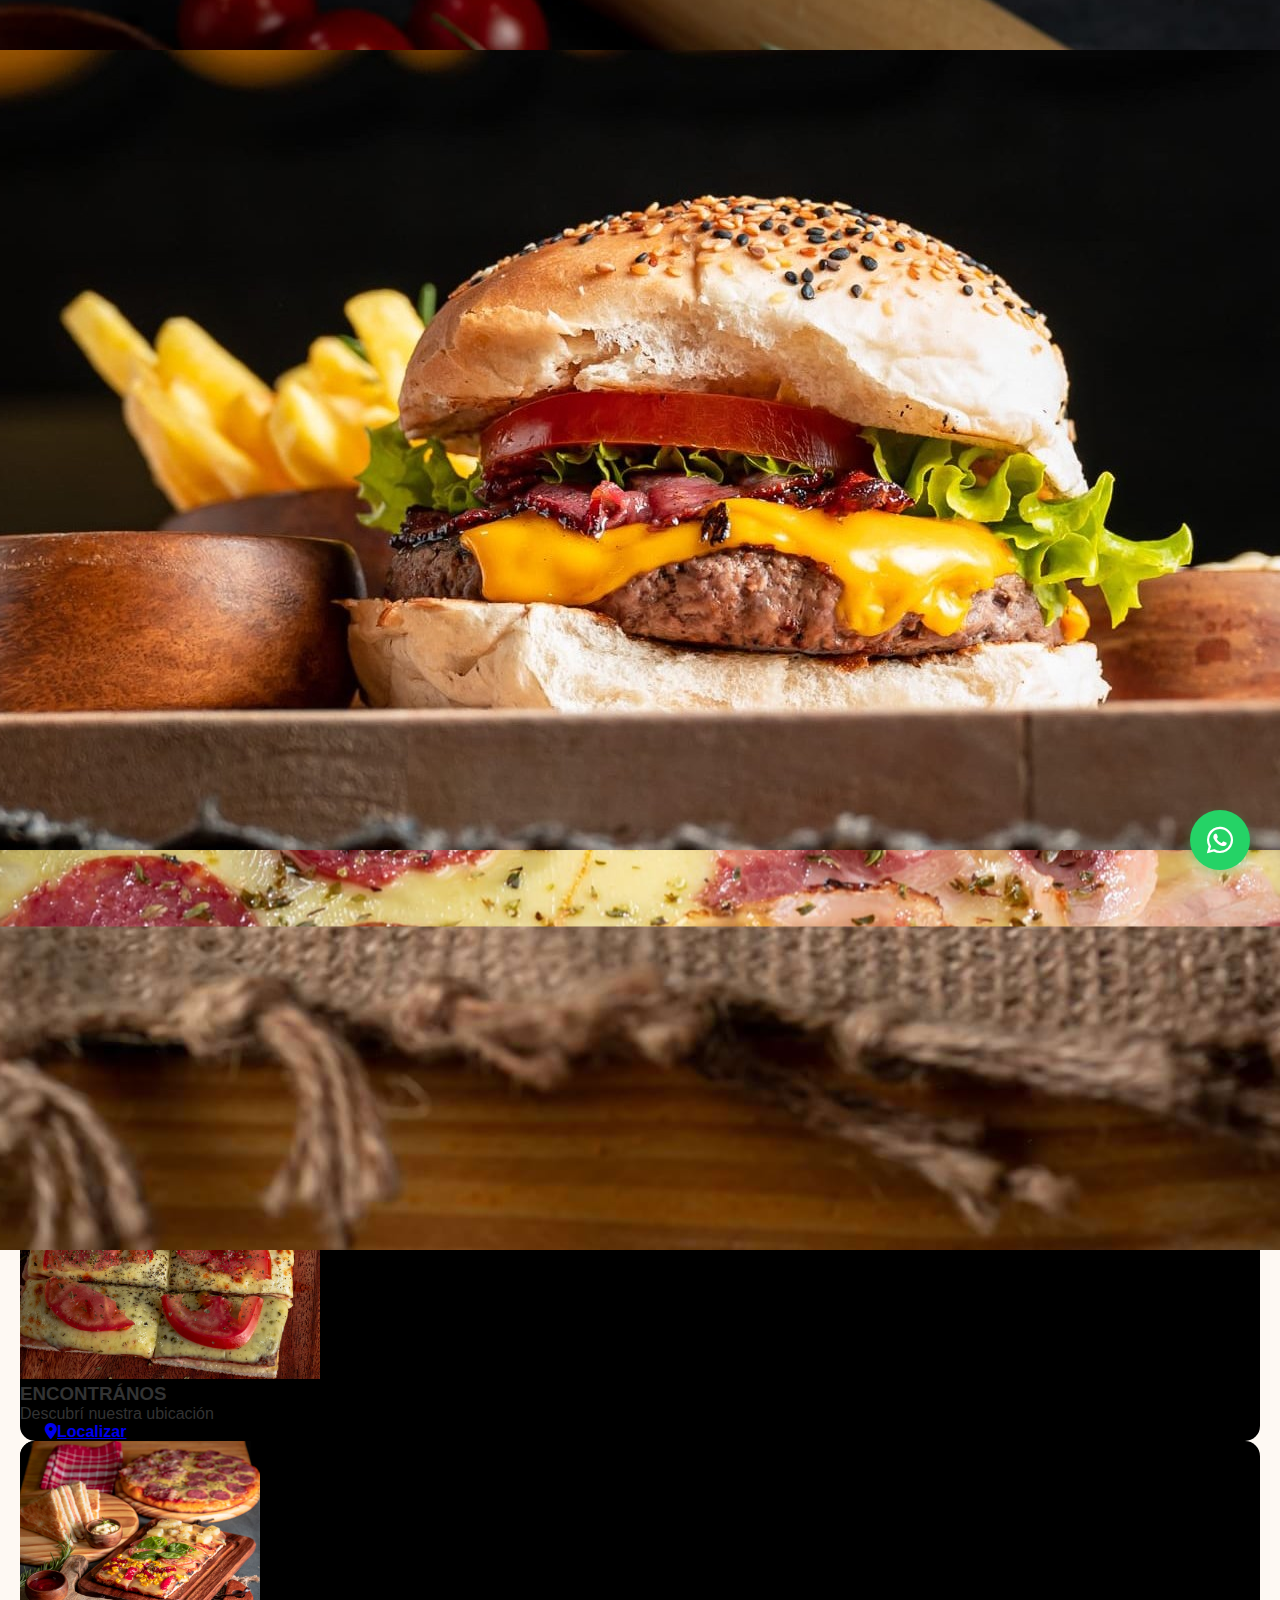
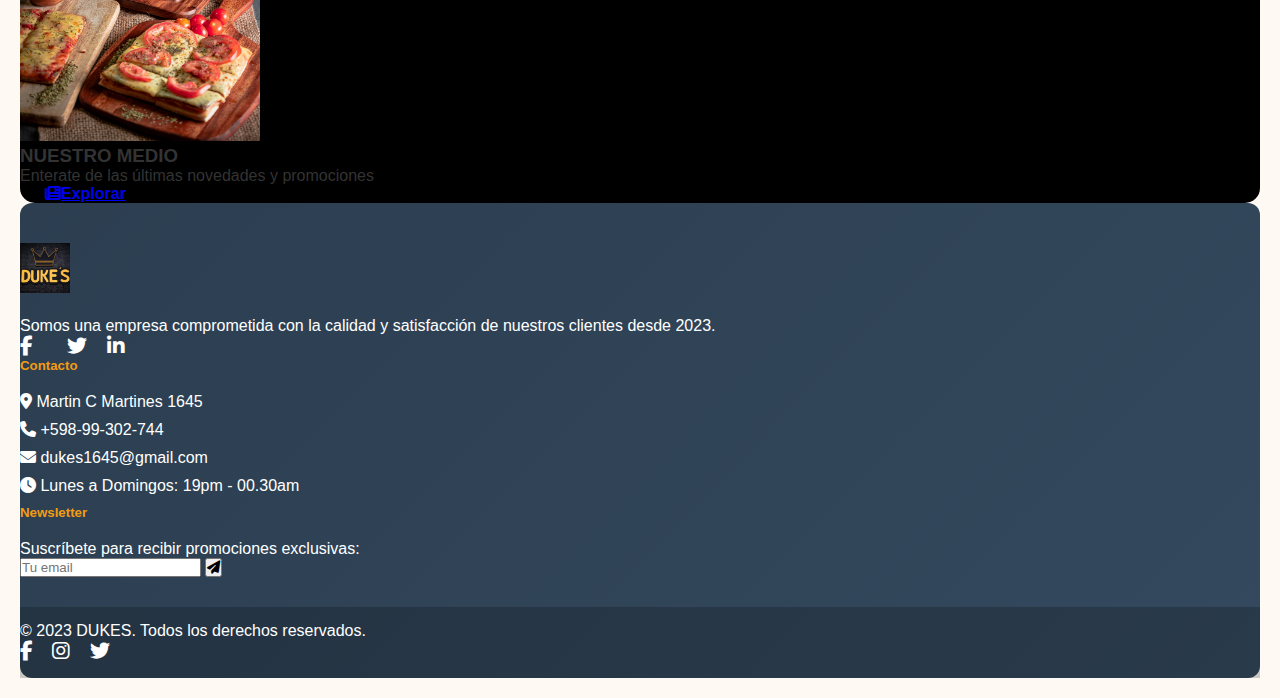
<file: index.html>
<!DOCTYPE html>
<html lang="en">
<head>
    <meta charset="UTF-8">
    <meta name="viewport" content="width=device-width, initial-scale=1.0">
    <title>Proyecto DW</title>
    <!-- cdn bootstrap -->
    <link href="https://cdn.jsdelivr.net/npm/bootstrap@5.3.5/dist/css/bootstrap.min.css" rel="stylesheet" integrity="sha384-SgOJa3DmI69IUzQ2PVdRZhwQ+dy64/BUtbMJw1MZ8t5HZApcHrRKUc4W0kG879m7" crossorigin="anonymous">
    <!-- css -->
    <link rel="stylesheet" href="css/main.css">
    <link rel="stylesheet" href="https://cdnjs.cloudflare.com/ajax/libs/font-awesome/6.4.0/css/all.min.css">

</head>
<body class="bg-dark">

<header>
<!-- barra de navegacion -->
 <nav class="navbar navbar-expand-lg navbar-dark sticky-top">
  <div class="container">
      <!-- Logo -->
      <a class="navbar-brand " href="index.html" >

          <img src="./img/logo1.jpg" alt="Dukes" class="rounded-circle">
      </a>
      
      <!-- Botón móvil -->
      <button class="navbar-toggler" type="button" data-bs-toggle="collapse" data-bs-target="#navbarNav">
          <span class="navbar-toggler-icon"></span>
      </button>
      
      <!-- Elementos del menú -->
      <div class="collapse navbar-collapse" id="navbarNav">
          <ul class="navbar-nav me-auto">
              <li class="nav-item">
                  <a class="nav-link" href="./pag/menu.html"><i class="fas fa-utensils me-1"></i> Menú</a>
              </li>
              <li class="nav-item">
                  <a class="nav-link" href="./pag/promociones.html"><i class="fas fa-percent me-1"></i> Promociones</a>
              </li>
              <li class="nav-item dropdown">
                  <a class="nav-link dropdown-toggle" href="#" id="navbarDropdown" role="button" data-bs-toggle="dropdown">
                      <i class="fas fa-info-circle me-1"></i> Sobre Nosotros
                  </a>
                  <ul class="dropdown-menu">
                      <li><a class="dropdown-item" href="./pag/nosotros.html">Nuestra Historia</a></li>
                      <li><a class="dropdown-item" href="./pag/encuentranos.html">Locales</a></li>
                  </ul>
              </li>
              <li class="nav-item">
                  <a class="nav-link" href="./pag/encuentranos.html"><i class="fas fa-location-dot me-1"></i>Encuentranos</a>
              </li>
          </ul>
          
          <!-- Botón de acción -->
          <div class="d-flex">
              <button class="btn btn-pedir text-white">
                  <a class="btn btn-pedir text-white" href="./pag/pedir.html"><i class="fas me-2"></i>Pedir Ahora</a>
              </button>
          </div>
      </div>
  </div>
</nav>

<div id="carouselExampleIndicators" class="carousel slide" data-bs-ride="carousel" data-bs-interval="2000">
  <div class="carousel-indicators">
    <button type="button" data-bs-target="#carouselExampleIndicators" data-bs-slide-to="0" class="active" aria-current="true" aria-label="Slide 1"></button>
    <button type="button" data-bs-target="#carouselExampleIndicators" data-bs-slide-to="1" aria-label="Slide 2"></button>
    <button type="button" data-bs-target="#carouselExampleIndicators" data-bs-slide-to="2" aria-label="Slide 3"></button>
  </div>
  <!-- diapositiva1 -->
  <div class="carousel-inner item">
    <div class="carousel-item active">
      <img src="./img/banner2.jpg" class="d-block w-100 img-fluid" alt="banner carrusel">
    </div>
    <!-- diapositiva 2 -->
    <div class="carousel-item">
      <img src="./img/imgpizza.jpg" class="d-block w-100 img-fluid" alt="banner2 carrusel">
    </div>
     <!-- diapositiva 3 -->
    <div class="carousel-item">
      <img src="./img/imgburguer.jpg" class="d-block w-100 img-fluid" alt="banner3 carrusel">
    </div>
  </div>
  <button class="carousel-control-prev" type="button" data-bs-target="#carouselExampleIndicators" data-bs-slide="prev">
    <span class="carousel-control-prev-icon" aria-hidden="true"></span>
    <span class="visually-hidden">Previous</span>
  </button>
  <button class="carousel-control-next" type="button" data-bs-target="#carouselExampleIndicators" data-bs-slide="next">
    <span class="carousel-control-next-icon" aria-hidden="true"></span>
    <span class="visually-hidden">Next</span>
  </button>
</div>
</header>

<main></main>
<section class="py-5">
  <div class="container">
      <div class="row g-4">
          <!-- HACÉ TU PEDIDO -->
          <div class="col-md-4">
              <div class="action-card shadow ">
                  <img src="./img/banner2.jpg" 
                       class="card-img-top" 
                       alt="Pedido de comida" 
                       loading="lazy">
                  <div class="card-body text-center py-4 text-white">
                      <h3 class="h4 mb-3">HACÉ TU PEDIDO</h3>
                      <p class="mb-4">Pedí online tus comidas favoritas con envío a domicilio</p>
                      <a href="./pag/pedir.html" class="btn btn-warning btn-action">
                          <i class="fas fa-shopping-bag me-2"></i>Ordenar
                      </a>
                  </div>
              </div>
          </div>

          <!-- ENCONTRÁNOS-->
          <div class="col-md-4">
              <div class="action-card shadow">
                  <img src="./img/banner3.jpg" 
                       class="card-img-top" 
                       alt="Club deportivo" 
                       loading="lazy">
                  <div class="card-body text-center py-4 text-white">
                      <h3 class="h4 mb-3">ENCONTRÁNOS</h3>
                      <p class="mb-4">Descubrí nuestra ubicación</p>
                      <a href="../pag/encuentranos.html" class="btn btn-warning btn-action">
                          <i class="fas fa-map-marker-alt me-2"></i>Localizar
                      </a>
                  </div>
              </div>
          </div>

          <!-- NUESTRO MEDIO -->
          <div class="col-md-4">
              <div class="action-card shadow">
                  <img src="./img/carru1.jpg" 
                       class="card-img-top" 
                       alt="Medios de comunicación" 
                       loading="lazy">
                  <div class="card-body text-center py-4 text-white">
                      <h3 class="h4 mb-3">NUESTRO MEDIO</h3>
                      <p class="mb-4">Enterate de las últimas novedades y promociones</p>
                      <a href="https://wa.me/59899302744?text=Hola,%20me%20interesa%20más%20información" class="btn btn-warning btn-action">
                          <i class="fas fa-newspaper me-2"></i>Explorar
                      </a>
                  </div>
              </div>
          </div>
      </div>
  </div>
</section>
<!-- BOTON WHATSAPP -->
    <a href="https://wa.me/59899302744?text=Hola,%20me%20interesa%20más%20información" 
    class="whatsapp-btn" 
    target="_blank"
    aria-label="Contactar por WhatsApp">
    <i class="fab fa-whatsapp"></i>
    </a>
</main>

<!-- footer parte superior -->
<footer class="mt-5">
    <div class="container">
        <div class="row">
        <!-- Logo y descripción -->
            <div class="col-lg-4 col-md-6 mb-4">
                <div class="footer-logo ">
                    <img src="./img/logo1.jpg" alt="Logo dukes" class="rounded-circle" >
                </div>
                <p>Somos una empresa comprometida con la calidad y satisfacción de nuestros clientes desde 2023.</p>
                <div class="social-icons mt-3">
                    <a href="https://www.facebook.com/profile.php?id=61555258666854&rdid=vgNnrSs9ct17Vj7b&share_url=https%3A%2F%2Fwww.facebook.com%2Fshare%2F1L7TQNirTR%2F#"><i class="fab fa-facebook-f"></i></a>
                    <a href="#"><i class="https://www.instagram.com/dukes_1645/"></i></a>
                    <a href="#"><i class="fab fa-twitter"></i></a>
                    <a href="#"><i class="fab fa-linkedin-in"></i></a>
                </div>
            </div>
    
        <!-- Contacto -->
            <div class="col-lg-3 col-md-6 mb-4">
                <div class="footer-links">
                    <h5>Contacto</h5>
                    <ul>
                        <li><i class="fas fa-map-marker-alt me-2"></i> Martin C Martines 1645 </li>
                        <li><i class="fas fa-phone me-2"></i> +598-99-302-744</li>
                        <li><i class="fas fa-envelope me-2"></i> dukes1645@gmail.com</li>
                        <li><i class="fas fa-clock me-2"></i> Lunes a Domingos: 19pm - 00.30am</li>
                    </ul>
                </div>
            </div>
    
        <!-- Newsletter -->
            <div class="col-lg-3 col-md-6 mb-4">
                <div class="footer-links">
                    <h5>Newsletter</h5>
                    <p>Suscríbete para recibir promociones exclusivas:</p>
                    <form class="mt-3">
                        <div class="input-group mb-3">
                            <input type="email" class="form-control" placeholder="Tu email" required>
                            <button class="btn btn-warning" type="submit">
                                <i class="fas fa-paper-plane"></i>
                            </button>
                        </div>
                    </form>
                </div>
            </div>
        </div>
    </div>
    <!-- Footer inferior -->
    <div class="footer-bottom">
        <div class="container">
            <div class="row">
                <div class="col-md-6 text-center text-md-start">
                    <p class="mb-0">&copy; 2023 DUKES. Todos los derechos reservados.</p>
                    <div class="social-icons mt-3">
                         <a href="https://www.facebook.com/profile.php?id=61555258666854&rdid=vgNnrSs9ct17Vj7b&share_url=https%3A%2F%2Fwww.facebook.com%2Fshare%2F1L7TQNirTR%2F#"><i class="fab fa-facebook-f"></i></a>
                        <a href="https://www.instagram.com/dukes_1645/"><i class="fab fa-instagram"></i></a>
                        <a href="#"><i class="fab fa-twitter"></i></a>
                    </div>
                </div>
                </div>
            </div>
        </div>
    </div>
 </footer>


    <script src="https://cdn.jsdelivr.net/npm/bootstrap@5.3.5/dist/js/bootstrap.bundle.min.js" integrity="sha384-k6d4wzSIapyDyv1kpU366/PK5hCdSbCRGRCMv+eplOQJWyd1fbcAu9OCUj5zNLiq" crossorigin="anonymous"></script>
</body>
</html>
</file>
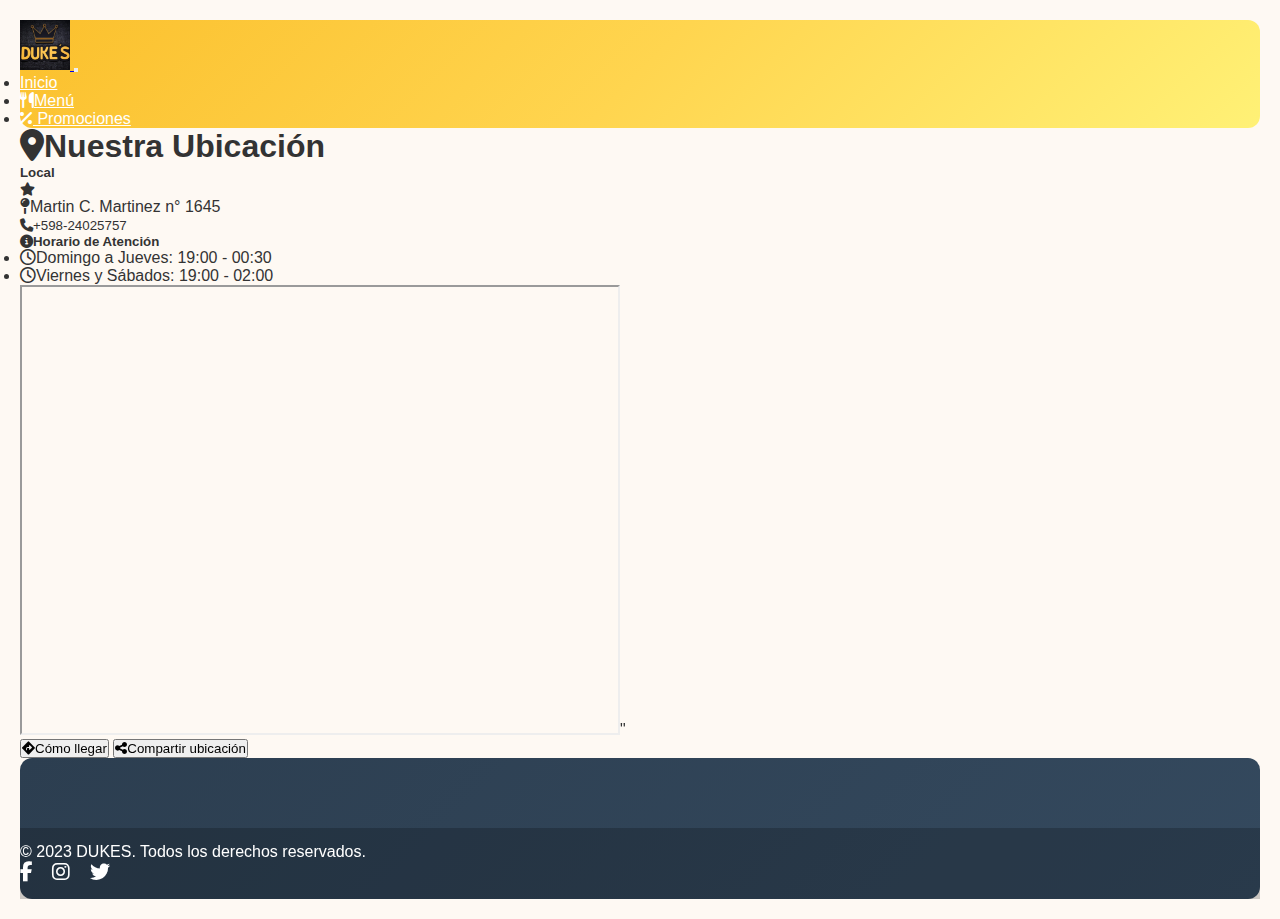
<file: pag/encuentranos.html>
<!DOCTYPE html>
<html lang="en">
<head>
    <meta charset="UTF-8">
    <meta name="viewport" content="width=device-width, initial-scale=1.0">
    <title>Encuentranos</title>
     <!-- cdn bootstrap -->
     <link href="https://cdn.jsdelivr.net/npm/bootstrap@5.3.5/dist/css/bootstrap.min.css" rel="stylesheet" integrity="sha384-SgOJa3DmI69IUzQ2PVdRZhwQ+dy64/BUtbMJw1MZ8t5HZApcHrRKUc4W0kG879m7" crossorigin="anonymous">
     <!-- css -->
     <link rel="stylesheet" href="../css/main.css">
     <link rel="stylesheet" href="https://cdnjs.cloudflare.com/ajax/libs/font-awesome/6.4.0/css/all.min.css">
</head>


<body class="bg-dark">
    <header>
 <!-- Navbar -->
 <nav class="navbar navbar-expand-lg navbar-dark sticky-top">
    <div class="container">
        <!-- Logo -->
        <a class="navbar-brand" href="../index.html">
            <img src="../img/logo1.jpg" alt="Dukes" class="rounded-circle">
        </a>
        
        <!-- Botón móvil -->
        <button class="navbar-toggler" type="button" data-bs-toggle="collapse" data-bs-target="#navbarNav">
            <span class="navbar-toggler-icon"></span>
        </button>
        
        <!-- Elementos del menú -->
        <div class="collapse navbar-collapse" id="navbarNav">
            <ul class="navbar-nav me-auto">
                <li class="nav-item">
                    <a class="nav-link" href="../index.html"><i></i>Inicio</a>
                </li>
                <li class="nav-item">
                    <a class="nav-link" href="./menu.html"><i class="fas fa-utensils me-1"></i>Menú</a>
                </li>
                <li class="nav-item">
                    <a class="nav-link" href="./promociones.html"><i class="fas fa-percent me-1"></i> Promociones</a>
                </li>
            </ul>
    </header>

    <main>
        <div class="container py-5">
        <h1 class="text-center mb-5"><i class="fas fa-map-marker-alt me-2"></i>Nuestra Ubicación</h1>
        
        <div class="row">
            <!-- Menú de ubicaciones -->
            <div class="col-lg-4 mb-4 mb-lg-0">
                <div class="list-group">
                    <div class="list-group-item location-card active-location" data-location="central">
                        <div class="d-flex w-100 justify-content-between">
                            <h5 class="mb-1">Local</h5>
                            <small><i class="fas fa-star text-warning"></i></small>
                        </div>
                        <p class="mb-1"><i class="fas fa-map-pin me-2"></i>Martin C. Martinez n° 1645</p>
                        <small><i class="fas fa-phone me-2"></i>+598-24025757</small>
                    </div>
                    
                    <div class="list-group-item location-card" data-location="norte">
                        <h5 class="mb-1"></h5>
                        <p class="mb-1"><i class=""></i></p>
                        <small><i class=""></i></small>
                    </div>
                    
                    <div class="list-group-item location-card" data-location="sur">
                        <h5 class="mb-1"></h5>
                        <p class="mb-1"><i class=""></i></p>
                        <small><i class=""></i></small>
                    </div>
                </div>
                
                <div class="mt-4 p-3 bg-light rounded">
                    <h5><i class="fas fa-info-circle me-2"></i>Horario de Atención</h5>
                    <ul class="list-unstyled">
                        <li><i class="far fa-clock me-2"></i>Domingo a Jueves: 19:00 - 00:30</li>
                        <li><i class="far fa-clock me-2"></i>Viernes y Sábados: 19:00 - 02:00</li>
                    </ul>
                </div>
            </div>
            
            <!-- Mapa -->
            <div class="col-lg-6 mb-4">
                <div class="map-container ratio ratio-16x9">
                    <!-- Mapa de Google Maps) -->
                    <iframe class="map" src="https://www.google.com/maps/embed?pb=!1m18!1m12!1m3!1d3272.2888539034197!2d-56.17423552444481!3d-34.899199972849736!2m3!1f0!2f0!3f0!3m2!1i1024!2i768!4f13.1!3m3!1m2!1s0x959f81560d0277df%3A0x1d3dc4a36a51da82!2sDuke&#39;s%20Pizzas%20and%20Burgers!5e0!3m2!1ses-419!2suy!4v1747401363565!5m2!1ses-419!2suy" width="600" height="450" allowfullscreen="" loading="lazy" referrerpolicy="no-referrer-when-downgrade">       
                    </iframe>"             
                </div>
                
                <div class="mt-3">
                    <button class="btn btn-outline-warning hover-bg-warning "><i class="fas fa-directions me-2"></i>Cómo llegar</button>
                    <button class="btn btn-outline-warning  hover-bg-warning "><i class="fas fa-share-alt me-2"></i>Compartir ubicación</button>
                </div>
            </div>
        </div>
    </div>

    </main>


            <footer>
                <div class="footer-bottom">
                    <div class="container">
                        <div class="row">
                            <div class="col-md-6 text-center text-md-start">
                                <p class="mb-0">&copy; 2023 DUKES. Todos los derechos reservados.</p>
                                <div class="social-icons mt-3">
                                    <a href="https://www.facebook.com/profile.php?id=61555258666854&rdid=vgNnrSs9ct17Vj7b&share_url=https%3A%2F%2Fwww.facebook.com%2Fshare%2F1L7TQNirTR%2F#"><i class="fab fa-facebook-f"></i></a>
                                    <a href="https://www.instagram.com/dukes_1645/"><i class="fab fa-instagram"></i></a>
                                    <a href="#"><i class="fab fa-twitter"></i></a>
                                </div>
                            </div>
                            </div>
                        </div>
                    </div>
                </div>
            </footer>
    <script src="https://cdn.jsdelivr.net/npm/bootstrap@5.3.5/dist/js/bootstrap.bundle.min.js" integrity="sha384-k6d4wzSIapyDyv1kpU366/PK5hCdSbCRGRCMv+eplOQJWyd1fbcAu9OCUj5zNLiq" crossorigin="anonymous"></script>
    </body>
    </html>
</file>
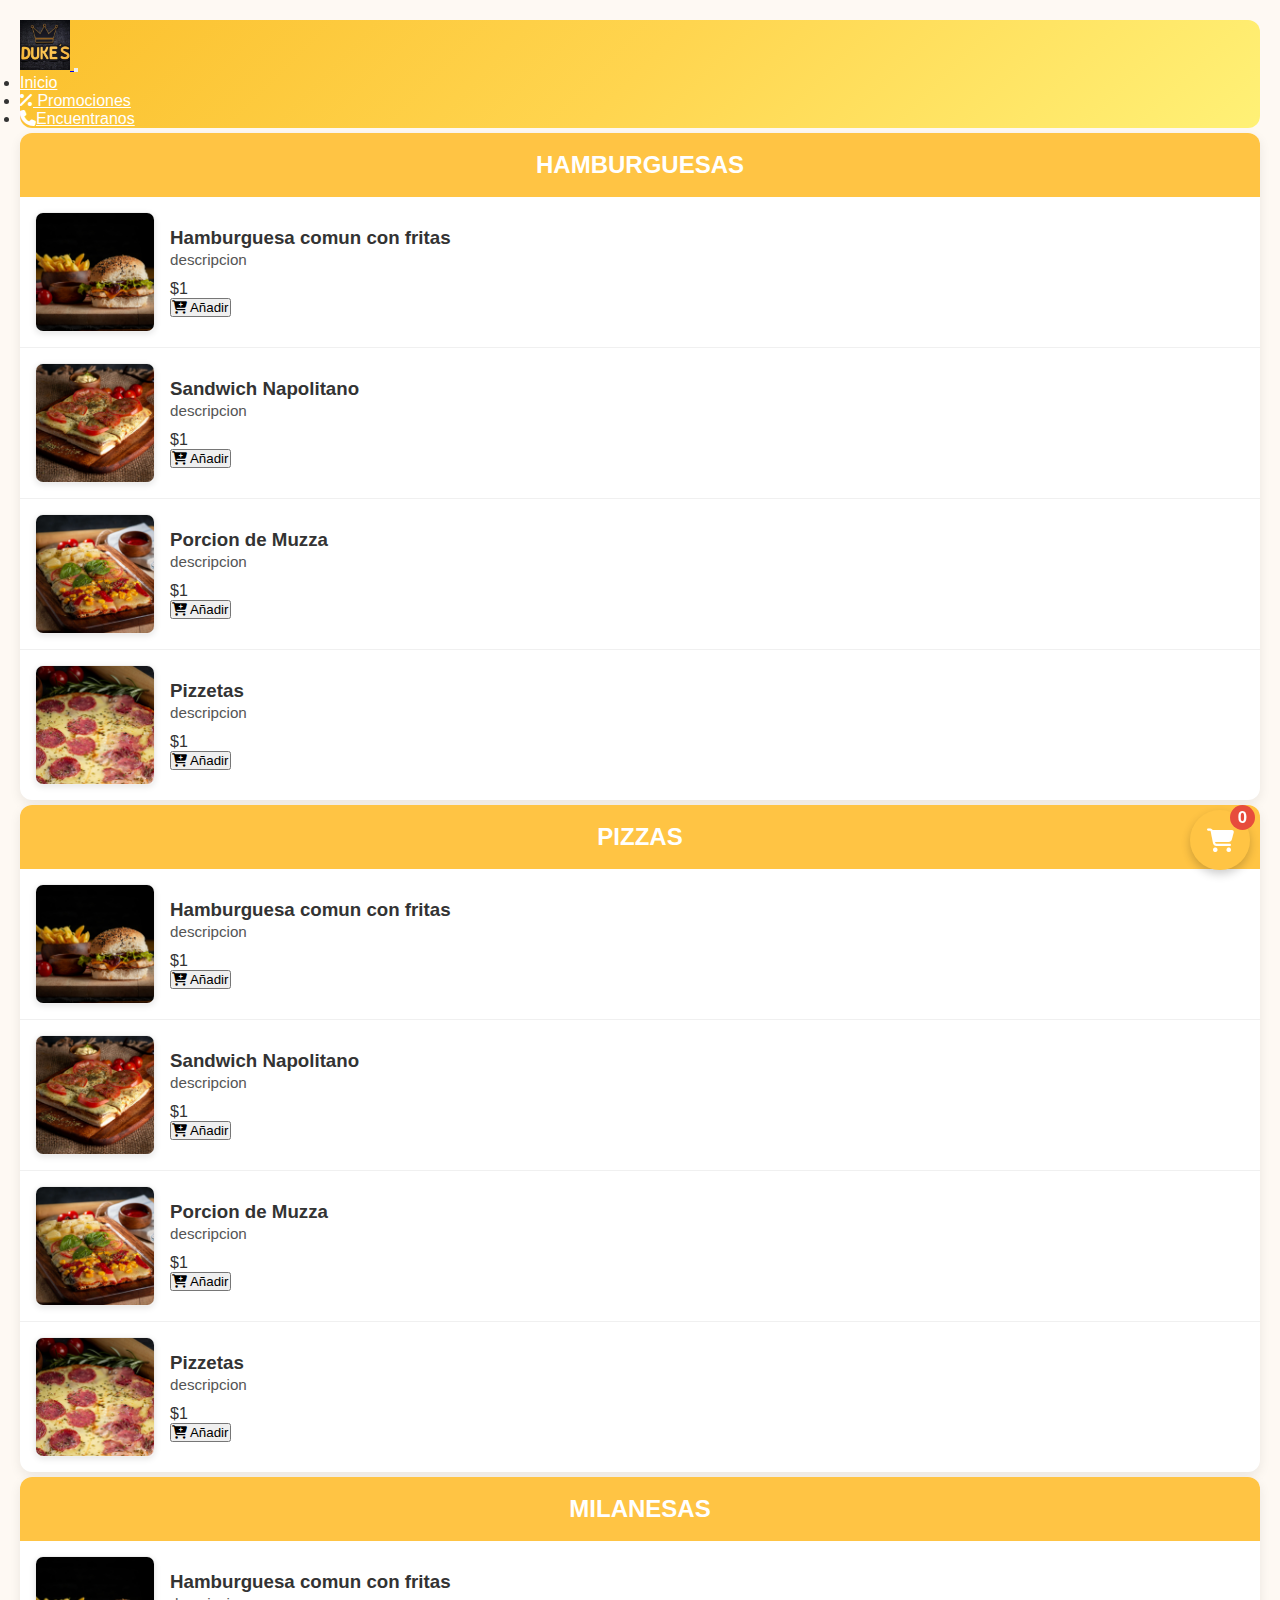
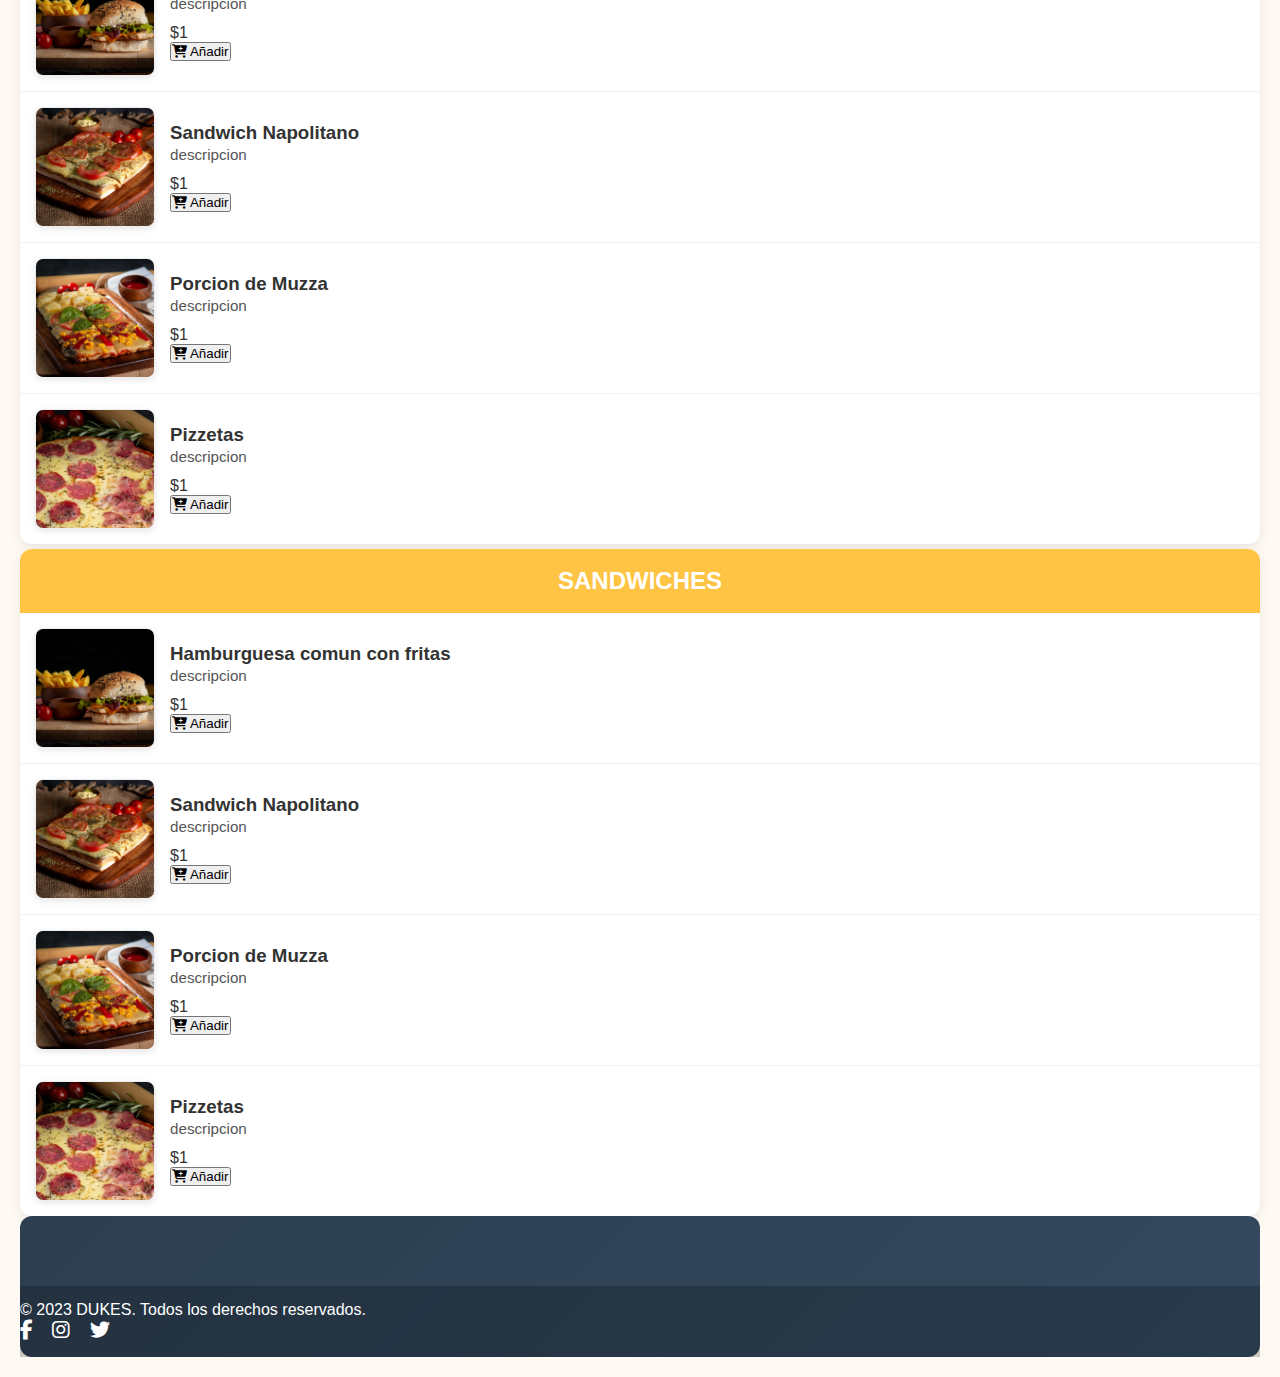
<file: pag/menu.html>
<!DOCTYPE html>
<html lang="en">
<head>
    <meta charset="UTF-8">
    <meta name="viewport" content="width=device-width, initial-scale=1.0">
    <title>Dukes Menu</title>
    <!-- cdn bootstrap -->
    <link href="https://cdn.jsdelivr.net/npm/bootstrap@5.3.5/dist/css/bootstrap.min.css" rel="stylesheet" integrity="sha384-SgOJa3DmI69IUzQ2PVdRZhwQ+dy64/BUtbMJw1MZ8t5HZApcHrRKUc4W0kG879m7" crossorigin="anonymous">
    <!-- css -->
    <link rel="stylesheet" href="../css/main.css">
    <link rel="stylesheet" href="https://cdnjs.cloudflare.com/ajax/libs/font-awesome/6.4.0/css/all.min.css">
        
</head>
    <body class="bg-dark">

<header>
 <!-- Navbar -->
 <nav class="navbar navbar-expand-lg navbar-dark sticky-top">
    <div class="container">
        <!-- Logo -->
        <a class="navbar-brand" href="../index.html">
            <img src="../img/logo1.jpg" alt="Dukes" class="rounded-circle">
        </a>
        
        <!-- Botón móvil -->
        <button class="navbar-toggler" type="button" data-bs-toggle="collapse" data-bs-target="#navbarNav">
            <span class="navbar-toggler-icon"></span>
        </button>
        
        <!-- Elementos del menú -->
        <div class="collapse navbar-collapse" id="navbarNav">
            <ul class="navbar-nav me-auto">
                <li class="nav-item">
                    <a class="nav-link" href="../index.html"><i></i>Inicio</a>
                </li>
                <li class="nav-item">
                    <a class="nav-link" href="../pag/promociones.html"><i class="fas fa-percent me-1"></i> Promociones</a>
                </li>
                <li class="nav-item">
                    <a class="nav-link" href="../pag/encuentranos.html"><i class="fas fa-phone me-1"></i>Encuentranos</a>
                </li>
            </ul>
            
</header>
<main>
        <div class="menu-container">
            <div class="menu-header">
                <h2>HAMBURGUESAS</h2>
            </div>
            <div class="menu-item">
                <img src="../img/imgham.jpg" 
                     alt="Milanesa con cheddar" class="menu-item-img">
                <div class="menu-item-content">
                    <h3>Hamburguesa comun con fritas</h3>
                    <p>descripcion</p>
                    <div class="price-container">
                        <span class="price">$1</span>
                    </div>
                    <div class="promo-footer">
                    <button class="add-to-cart">
                        <i class="fas fa-cart-plus"></i> Añadir
                    </button>
                    </div>
                </div>
            </div>
            
            <div class="divider"></div>
            
            <div class="menu-item">
                <img src="../img/imgsan-napo.jpg" 
                     alt="Milanesa napolitana" class="menu-item-img">
                <div class="menu-item-content">
                    <h3>Sandwich Napolitano</h3>
                    <p>descripcion</p>
                    <div class="price-container">
                        <span class="price">$1</span>
                    </div>
                    <div class="promo-footer">
                    <button class="add-to-cart">
                        <i class="fas fa-cart-plus"></i> Añadir
                    </button>
                    </div>
                </div>
            </div>
            
            <div class="divider"></div>
            
            <div class="menu-item">
                <img src="../img/imgmuzza-gusto.jpg" 
                     alt="Milanesa a caballo" class="menu-item-img">
                <div class="menu-item-content">
                    <h3>Porcion de Muzza</h3>
                    <p>descripcion</p>
                    <div class="price-container">
                        <span class="price">$1</span>
                    </div>
                    <div class="promo-footer">
                    <button class="add-to-cart">
                        <i class="fas fa-cart-plus"></i> Añadir
                    </button>
                    </div>
                </div>
            </div>
            
            <div class="divider"></div>
            
            <div class="menu-item">
                <img src="../img/imgpizza.jpg" 
                     alt="Milanesa del club" class="menu-item-img">
                <div class="menu-item-content">
                    <h3>Pizzetas</h3>
                    <p>descripcion</p>
                    <div class="price-container">
                        <span class="price">$1</span>
                    </div>
                    <div class="promo-footer">
                    <button class="add-to-cart">
                        <i class="fas fa-cart-plus"></i> Añadir
                    </button>
                    </div>
                </div>
            </div>
        </div>
        <div class="menu-container">
            <div class="menu-header">
                <h2>PIZZAS</h2>
            </div>
            <div class="menu-item">
                <img src="../img/imgham.jpg" 
                     alt="Milanesa con cheddar" class="menu-item-img">
                <div class="menu-item-content">
                    <h3>Hamburguesa comun con fritas</h3>
                    <p>descripcion</p>
                    <div class="price-container">
                        <span class="price">$1</span>
                    </div>
                    <div class="promo-footer">
                    <button class="add-to-cart">
                        <i class="fas fa-cart-plus"></i> Añadir
                    </button>
                    </div>
                </div>
            </div>
            
            <div class="divider"></div>
            
            <div class="menu-item">
                <img src="../img/imgsan-napo.jpg" 
                     alt="Milanesa napolitana" class="menu-item-img">
                <div class="menu-item-content">
                    <h3>Sandwich Napolitano</h3>
                    <p>descripcion</p>
                    <div class="price-container">
                        <span class="price">$1</span>
                    </div>
                    <div class="promo-footer">
                    <button class="add-to-cart">
                        <i class="fas fa-cart-plus"></i> Añadir
                    </button>
                    </div>
                </div>
            </div>
            
            <div class="divider"></div>
            
            <div class="menu-item">
                <img src="../img/imgmuzza-gusto.jpg" 
                     alt="Milanesa a caballo" class="menu-item-img">
                <div class="menu-item-content">
                    <h3>Porcion de Muzza</h3>
                    <p>descripcion</p>
                    <div class="price-container">
                        <span class="price">$1</span>
                    </div>
                    <div class="promo-footer">
                    <button class="add-to-cart">
                        <i class="fas fa-cart-plus"></i> Añadir
                    </button>
                    </div>
                </div>
            </div>
            
            <div class="divider"></div>
            
            <div class="menu-item">
                <img src="../img/imgpizza.jpg" 
                     alt="Milanesa del club" class="menu-item-img">
                <div class="menu-item-content">
                    <h3>Pizzetas</h3>
                    <p>descripcion</p>
                    <div class="price-container">
                        <span class="price">$1</span>
                    </div>
                    <div class="promo-footer">
                    <button class="add-to-cart">
                        <i class="fas fa-cart-plus"></i> Añadir
                    </button>
                    </div>
                </div>
            </div>
        </div>
        <div class="menu-container">
            <div class="menu-header">
                <h2>MILANESAS</h2>
            </div>
            <div class="menu-item">
                <img src="../img/imgham.jpg" 
                     alt="Milanesa con cheddar" class="menu-item-img">
                <div class="menu-item-content">
                    <h3>Hamburguesa comun con fritas</h3>
                    <p>descripcion</p>
                    <div class="price-container">
                        <span class="price">$1</span>
                    </div>
                    <div class="promo-footer">
                    <button class="add-to-cart">
                        <i class="fas fa-cart-plus"></i> Añadir
                    </button>
                    </div>
                </div>
            </div>
            
            <div class="divider"></div>
            
            <div class="menu-item">
                <img src="../img/imgsan-napo.jpg" 
                     alt="Milanesa napolitana" class="menu-item-img">
                <div class="menu-item-content">
                    <h3>Sandwich Napolitano</h3>
                    <p>descripcion</p>
                    <div class="price-container">
                        <span class="price">$1</span>
                    </div>
                    <div class="promo-footer">
                    <button class="add-to-cart">
                        <i class="fas fa-cart-plus"></i> Añadir
                    </button>
                    </div>
                </div>
            </div>
            
            <div class="divider"></div>
            
            <div class="menu-item">
                <img src="../img/imgmuzza-gusto.jpg" 
                     alt="Milanesa a caballo" class="menu-item-img">
                <div class="menu-item-content">
                    <h3>Porcion de Muzza</h3>
                    <p>descripcion</p>
                    <div class="price-container">
                        <span class="price">$1</span>
                    </div>
                    <div class="promo-footer">
                    <button class="add-to-cart">
                        <i class="fas fa-cart-plus"></i> Añadir
                    </button>
                    </div>
                </div>
            </div>
            
            <div class="divider"></div>
            
            <div class="menu-item">
                <img src="../img/imgpizza.jpg" 
                     alt="Milanesa del club" class="menu-item-img">
                <div class="menu-item-content">
                    <h3>Pizzetas</h3>
                    <p>descripcion</p>
                    <div class="price-container">
                        <span class="price">$1</span>
                    </div>
                    <div class="promo-footer">
                    <button class="add-to-cart">
                        <i class="fas fa-cart-plus"></i> Añadir
                    </button>
                    </div>
                </div>
            </div>
        </div>
        <div class="menu-container">
            <div class="menu-header">
                <h2>SANDWICHES</h2>
            </div>
            <div class="menu-item">
                <img src="../img/imgham.jpg" 
                     alt="Milanesa con cheddar" class="menu-item-img">
                <div class="menu-item-content">
                    <h3>Hamburguesa comun con fritas</h3>
                    <p>descripcion</p>
                    <div class="price-container">
                        <span class="price">$1</span>
                    </div>
                    <div class="promo-footer">
                    <button class="add-to-cart">
                        <i class="fas fa-cart-plus"></i> Añadir
                    </button>
                    </div>
                </div>
            </div>
            
            <div class="divider"></div>
            
            <div class="menu-item">
                <img src="../img/imgsan-napo.jpg" 
                     alt="Milanesa napolitana" class="menu-item-img">
                <div class="menu-item-content">
                    <h3>Sandwich Napolitano</h3>
                    <p>descripcion</p>
                    <div class="price-container">
                        <span class="price">$1</span>
                    </div>
                    <div class="promo-footer">
                    <button class="add-to-cart">
                        <i class="fas fa-cart-plus"></i> Añadir
                    </button>
                    </div>
                </div>
            </div>
            
            <div class="divider"></div>
            
            <div class="menu-item">
                <img src="../img/imgmuzza-gusto.jpg" 
                     alt="Milanesa a caballo" class="menu-item-img">
                <div class="menu-item-content">
                    <h3>Porcion de Muzza</h3>
                    <p>descripcion</p>
                    <div class="price-container">
                        <span class="price">$1</span>
                    </div>
                    <div class="promo-footer">
                    <button class="add-to-cart">
                        <i class="fas fa-cart-plus"></i> Añadir
                    </button>
                    </div>
                </div>
            </div>
            
            <div class="divider"></div>
            
            <div class="menu-item">
                <img src="../img/imgpizza.jpg" 
                     alt="Milanesa del club" class="menu-item-img">
                <div class="menu-item-content">
                    <h3>Pizzetas</h3>
                    <p>descripcion</p>
                    <div class="price-container">
                        <span class="price">$1</span>
                    </div>
                    <div class="promo-footer">
                    <button class="add-to-cart">
                        <i class="fas fa-cart-plus"></i> Añadir
                    </button>
                    </div>
                </div>
            </div>
        </div>
    <div class="cart-icon">
        <i class="fas fa-shopping-cart"></i>
        <span class="cart-count">0</span>
    </div>
    </main>

        <footer>
            <div class="footer-bottom">
                <div class="container">
                    <div class="row">
                        <div class="col-md-6 text-center text-md-start">
                            <p class="mb-0">&copy; 2023 DUKES. Todos los derechos reservados.</p>
                            <div class="social-icons mt-3">
                                <a href="https://www.facebook.com/profile.php?id=61555258666854&rdid=vgNnrSs9ct17Vj7b&share_url=https%3A%2F%2Fwww.facebook.com%2Fshare%2F1L7TQNirTR%2F#"><i class="fab fa-facebook-f"></i></a>
                                <a href="https://www.instagram.com/dukes_1645/"><i class="fab fa-instagram"></i></a>
                                <a href="#"><i class="fab fa-twitter"></i></a>
                            </div>
                        </div>
                        </div>
                    </div>
                </div>
            </div>
        </footer>
<script src="https://cdn.jsdelivr.net/npm/bootstrap@5.3.5/dist/js/bootstrap.bundle.min.js" integrity="sha384-k6d4wzSIapyDyv1kpU366/PK5hCdSbCRGRCMv+eplOQJWyd1fbcAu9OCUj5zNLiq" crossorigin="anonymous"></script>
</body>
</html>
</file>
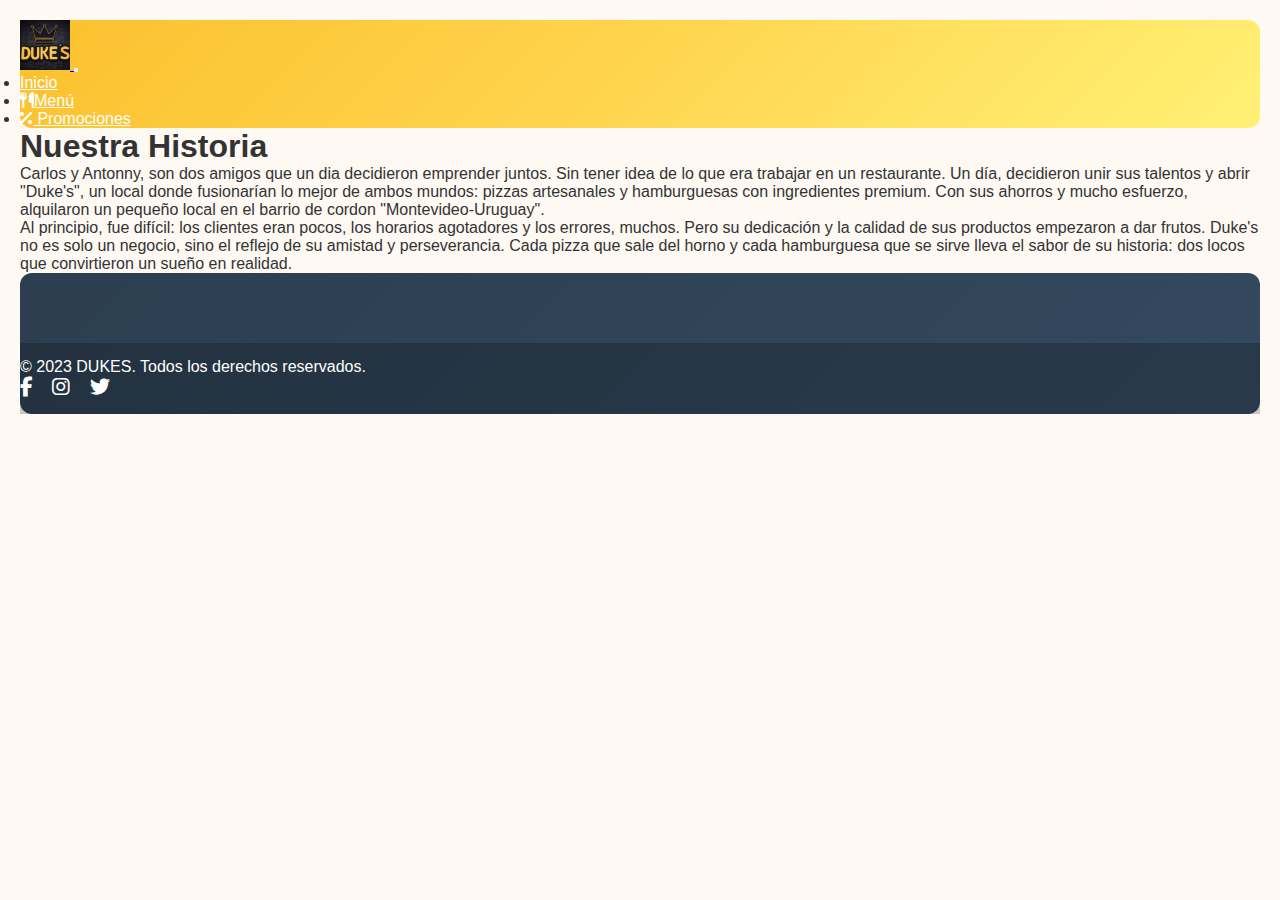
<file: pag/nosotros.html>
<!DOCTYPE html>
<html lang="en">
<head>
    <meta charset="UTF-8">
    <meta name="viewport" content="width=, initial-scale=1.0">
    <title>Nosotros</title>
    <!-- cdn bootstrap -->
    <link href="https://cdn.jsdelivr.net/npm/bootstrap@5.3.5/dist/css/bootstrap.min.css" rel="stylesheet" integrity="sha384-SgOJa3DmI69IUzQ2PVdRZhwQ+dy64/BUtbMJw1MZ8t5HZApcHrRKUc4W0kG879m7" crossorigin="anonymous">
    <!-- css -->
    <link rel="stylesheet" href="../css/main.css">
    <link rel="stylesheet" href="https://cdnjs.cloudflare.com/ajax/libs/font-awesome/6.4.0/css/all.min.css">
</head>

<body class="bg-dark">
    <header>
 <!-- Navbar -->
 <nav class="navbar navbar-expand-lg navbar-dark sticky-top">
    <div class="container">
        <!-- Logo -->
        <a class="navbar-brand" href="../index.html">
            <img src="../img/logo1.jpg" alt="Dukes" class="rounded-circle">
        </a>
        
        <!-- Botón móvil -->
        <button class="navbar-toggler" type="button" data-bs-toggle="collapse" data-bs-target="#navbarNav">
            <span class="navbar-toggler-icon"></span>
        </button>
        
        <!-- Elementos del menú -->
        <div class="collapse navbar-collapse" id="navbarNav">
            <ul class="navbar-nav me-auto">
                <li class="nav-item">
                    <a class="nav-link" href="../index.html"><i></i>Inicio</a>
                </li>
                <li class="nav-item">
                    <a class="nav-link" href="../menu.html"><i class="fas fa-utensils me-1"></i>Menú</a>
                </li>
                <li class="nav-item">
                    <a class="nav-link" href="../promociones.html"><i class="fas fa-percent me-1"></i> Promociones</a>
                </li>
            </ul>

    </header>

    <main class="bg-opacity-50 ">
        <div class="nosotros-banner">
            <section class="history-section mt-auto">
            <div class="container-history">
                <h1 class="history-title text-center fs-2 text-warning ">Nuestra Historia</h1>
            
                <div class="row">
                 <!-- Primer párrafo -->
                    <div class="col-md-6 bg-opacity-50">
                        <div class="history-card text-white fs-5 ">
                            <p>Carlos y Antonny, son dos amigos que un dia decidieron emprender juntos. Sin tener idea de lo que era trabajar en un restaurante. Un día, decidieron unir sus talentos y abrir "Duke's", un local donde fusionarían lo mejor de ambos mundos: pizzas artesanales y hamburguesas con ingredientes premium. Con sus ahorros y mucho esfuerzo, alquilaron un pequeño local en el barrio de cordon "Montevideo-Uruguay".</p>
                        </div>
                    </div>
                
                 <!-- Segundo párrafo -->
                    <div class="col-md-6 bg-opacity-50">
                        <div class="history-card text-white fs-5">
                            <p>Al principio, fue difícil: los clientes eran pocos, los horarios agotadores y los errores, muchos. Pero su dedicación y la calidad de sus productos empezaron a dar frutos. Duke's no es solo un negocio, sino el reflejo de su amistad y perseverancia. Cada pizza que sale del horno y cada hamburguesa que se sirve lleva el sabor de su historia: dos locos que convirtieron un sueño en realidad.</p>
                        </div>
                    </div>
                </div>

            </div>
        </section>
    </main>

    <footer>
    <div class="footer-bottom">
        <div class="container">
            <div class="row">
                <div class="col-md-6 text-center text-md-start">
                     <p class="mb-0">&copy; 2023 DUKES. Todos los derechos reservados.</p>
                <div class="social-icons mt-3">
                     <a href="https://www.facebook.com/profile.php?id=61555258666854&rdid=vgNnrSs9ct17Vj7b&share_url=https%3A%2F%2Fwww.facebook.com%2Fshare%2F1L7TQNirTR%2F#"><i class="fab fa-facebook-f"></i></a>
                     <a href="https://www.instagram.com/dukes_1645/"><i class="fab fa-instagram"></i></a>
                     <a href="#"><i class="fab fa-twitter"></i></a>
                        </div>
                    </div>
                </div>
            </div>
        </div>
    </div>
</footer>
<script src="https://cdn.jsdelivr.net/npm/bootstrap@5.3.5/dist/js/bootstrap.bundle.min.js" integrity="sha384-k6d4wzSIapyDyv1kpU366/PK5hCdSbCRGRCMv+eplOQJWyd1fbcAu9OCUj5zNLiq" crossorigin="anonymous"></script>
</body>
</html>
</file>
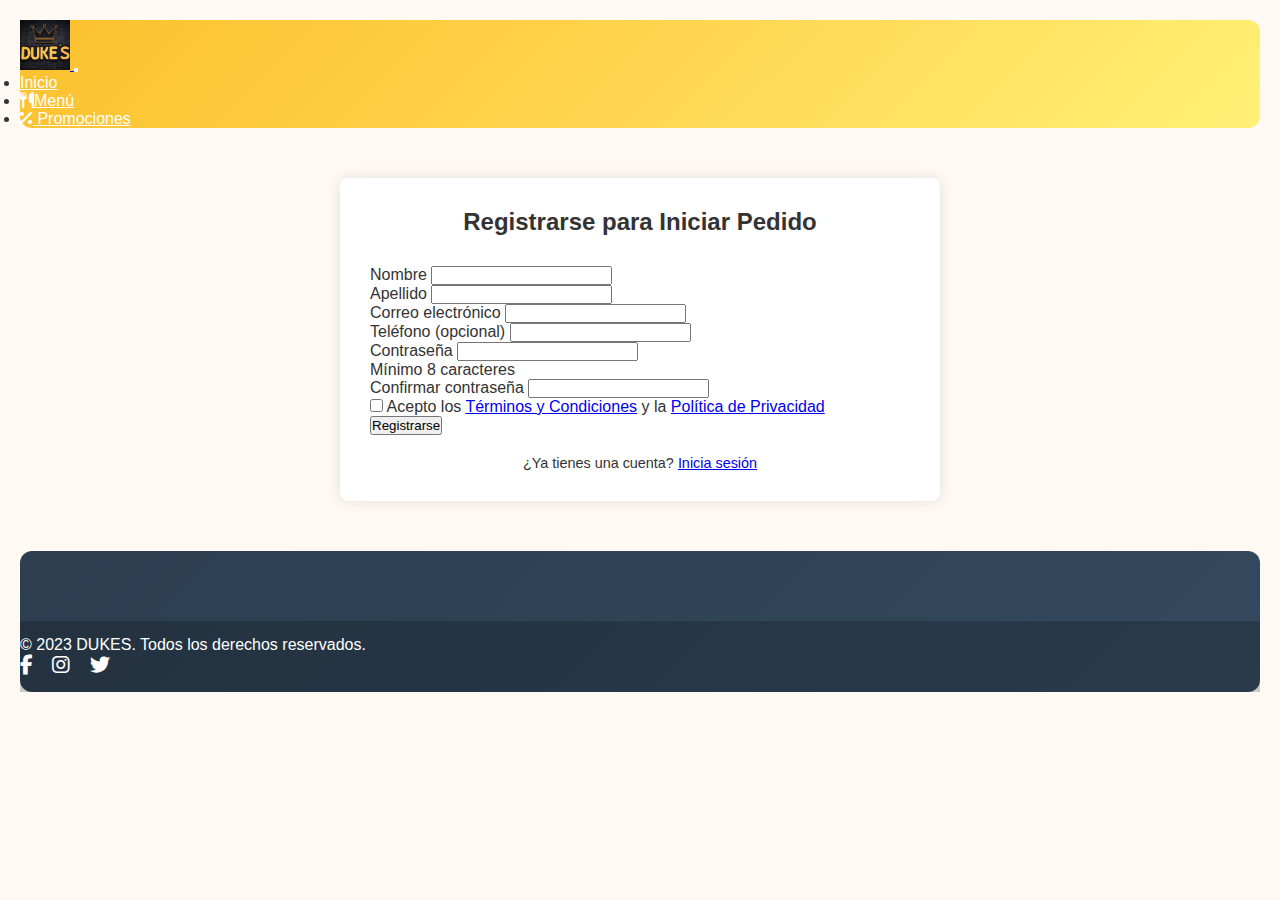
<file: pag/pedir.html>
<!DOCTYPE html>
<html lang="en">
<head>
    <meta charset="UTF-8">
    <meta name="viewport" content="width=device-width, initial-scale=1.0">
    <title>Dukes Pedidos</title>
     <!-- cdn bootstrap -->
     <link href="https://cdn.jsdelivr.net/npm/bootstrap@5.3.5/dist/css/bootstrap.min.css" rel="stylesheet" integrity="sha384-SgOJa3DmI69IUzQ2PVdRZhwQ+dy64/BUtbMJw1MZ8t5HZApcHrRKUc4W0kG879m7" crossorigin="anonymous">
     <!-- css -->
     <link rel="stylesheet" href="../css/main.css">
     <link rel="stylesheet" href="https://cdnjs.cloudflare.com/ajax/libs/font-awesome/6.4.0/css/all.min.css">
</head>


<body class="bg-dark">
    <header>
 <!-- Navbar -->
 <nav class="navbar navbar-expand-lg navbar-dark sticky-top">
    <div class="container">
        <!-- Logo -->
        <a class="navbar-brand" href="../index.html">
            <img src="../img/logo1.jpg" alt="Dukes" class="rounded-circle">
        </a>
        
        <!-- Botón móvil -->
        <button class="navbar-toggler" type="button" data-bs-toggle="collapse" data-bs-target="#navbarNav">
            <span class="navbar-toggler-icon"></span>
        </button>
        
        <!-- Elementos del menú -->
        <div class="collapse navbar-collapse" id="navbarNav">
            <ul class="navbar-nav me-auto">
                <li class="nav-item">
                    <a class="nav-link" href="../index.html"><i></i>Inicio</a>
                </li>
                <li class="nav-item">
                    <a class="nav-link" href="../menu.html"><i class="fas fa-utensils me-1"></i>Menú</a>
                </li>
                <li class="nav-item">
                    <a class="nav-link" href="../promociones.html"><i class="fas fa-percent me-1"></i> Promociones</a>
                </li>
            </ul>
    </header>

<main>
    <div class="container">
        <div class="register-container">
            <h2 class="form-title">Registrarse para Iniciar Pedido</h2>
            
            <form>
                <div class="row mb-3">
                    <div class="col-md-6 mb-3 mb-md-0">
                        <label for="firstName" class="form-label">Nombre</label>
                        <input type="text" class="form-control" id="firstName" required>
                    </div>
                    <div class="col-md-6">
                        <label for="lastName" class="form-label">Apellido</label>
                        <input type="text" class="form-control" id="lastName" required>
                    </div>
                </div>
                
                <div class="mb-3">
                    <label for="email" class="form-label">Correo electrónico</label>
                    <input type="email" class="form-control" id="email" required>
                </div>
                
                <div class="mb-3">
                    <label for="phone" class="form-label">Teléfono (opcional)</label>
                    <input type="tel" class="form-control" id="phone">
                </div>
                
                <div class="row mb-3">
                    <div class="col-md-6 mb-3 mb-md-0">
                        <label for="password" class="form-label">Contraseña</label>
                        <input type="password" class="form-control" id="password" minlength="8" maxlength="15" required
                        pattern="^(?=.*[a-z])(?=.*[A-Z])(?=.*\d).{8,15}$">
                        <div class="form-text">Mínimo 8 caracteres</div>
                    </div>
                    <div class="col-md-6">
                        <label for="confirmPassword" class="form-label">Confirmar contraseña</label>
                        <input type="password" class="form-control" id="confirmPassword" required>
                    </div>
                </div>
                
                <div class="mb-3 form-check">
                    <input type="checkbox" class="form-check-input" id="termsCheck" required>
                    <label class="form-check-label" for="termsCheck">Acepto los <a href="#">Términos y Condiciones</a> y la <a href="#">Política de Privacidad</a></label>
                </div>
                
                <div class="d-grid gap-2">
                    <button type="submit" class="btn btn-warning btn-lg">Registrarse</button>
                </div>
                
                <div class="form-footer">
                    ¿Ya tienes una cuenta? <a href="#">Inicia sesión</a>
                </div>
            </form>
        </div>
    </div>

</main>



<footer>
    <div class="footer-bottom">
        <div class="container">
            <div class="row">
                <div class="col-md-6 text-center text-md-start">
                     <p class="mb-0">&copy; 2023 DUKES. Todos los derechos reservados.</p>
                <div class="social-icons mt-3">
                     <a href="https://www.facebook.com/profile.php?id=61555258666854&rdid=vgNnrSs9ct17Vj7b&share_url=https%3A%2F%2Fwww.facebook.com%2Fshare%2F1L7TQNirTR%2F#"><i class="fab fa-facebook-f"></i></a>
                     <a href="https://www.instagram.com/dukes_1645/"><i class="fab fa-instagram"></i></a>
                     <a href="#"><i class="fab fa-twitter"></i></a>
                        </div>
                    </div>
                </div>
            </div>
        </div>
    </div>
</footer>
    <script src="https://cdn.jsdelivr.net/npm/bootstrap@5.3.5/dist/js/bootstrap.bundle.min.js" integrity="sha384-k6d4wzSIapyDyv1kpU366/PK5hCdSbCRGRCMv+eplOQJWyd1fbcAu9OCUj5zNLiq" crossorigin="anonymous"></script>
    </body>
    </html>
</file>
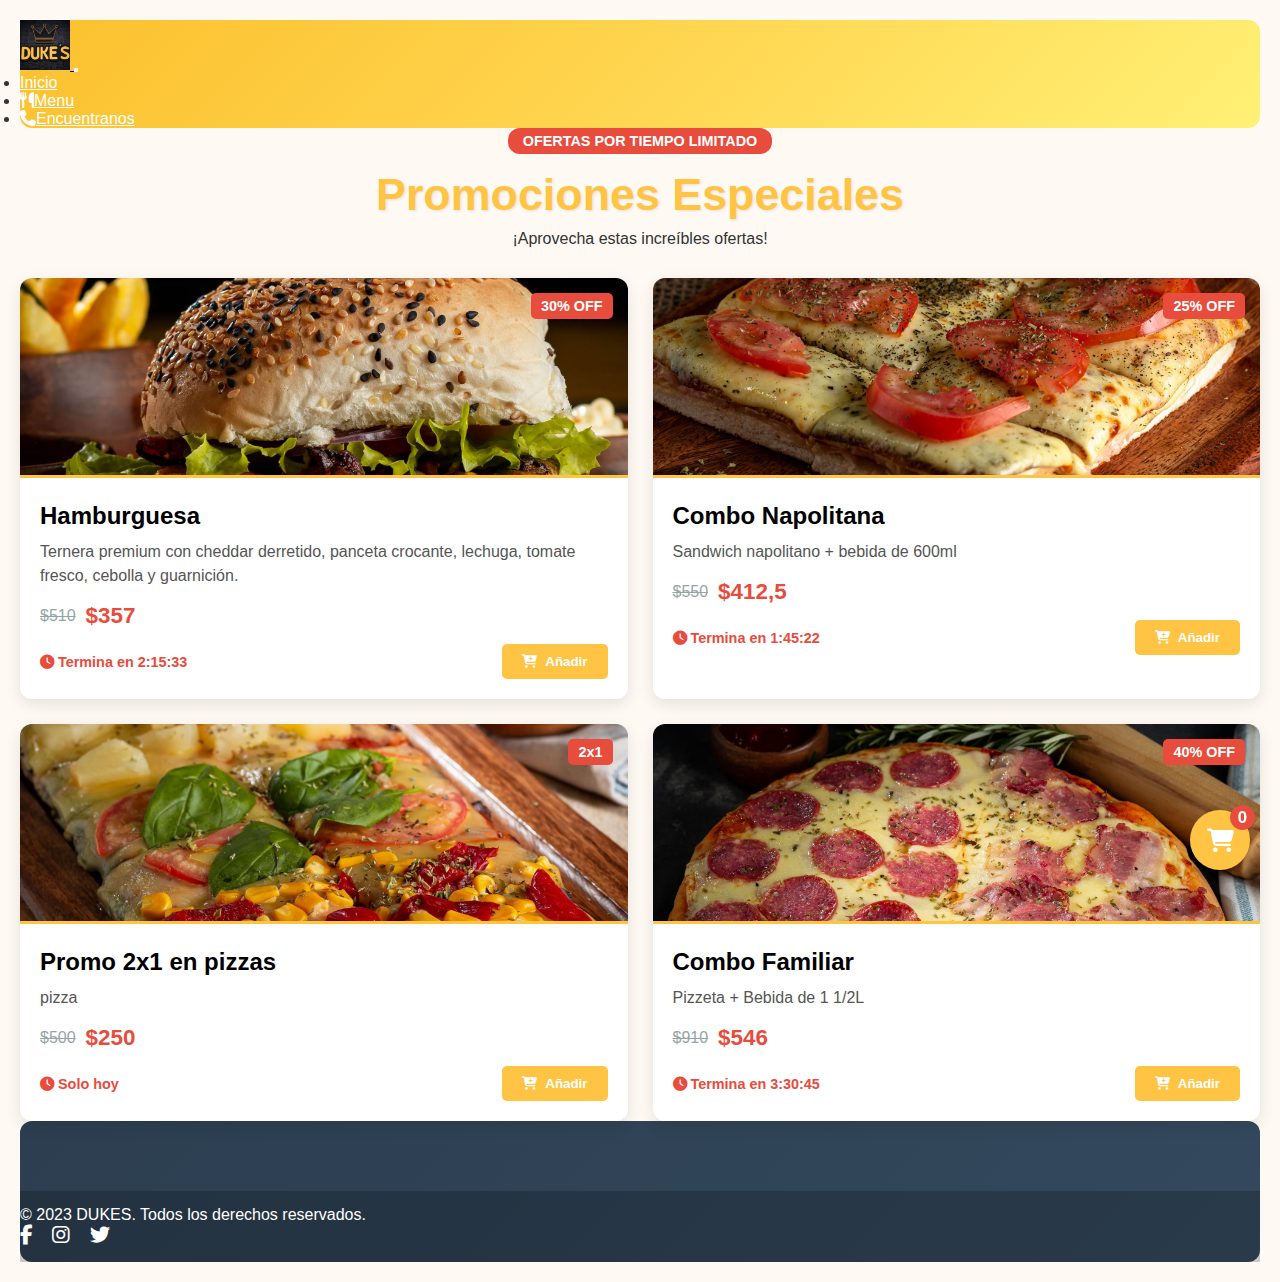
<file: pag/promociones.html>
<!DOCTYPE html>
<html lang="en">
<head>
    <meta charset="UTF-8">
    <meta name="viewport" content="width=device-width, initial-scale=1.0">
    <title>Dukes Promociones</title>
    <!-- cdn bootstrap -->
    <link href="https://cdn.jsdelivr.net/npm/bootstrap@5.3.5/dist/css/bootstrap.min.css" rel="stylesheet" integrity="sha384-SgOJa3DmI69IUzQ2PVdRZhwQ+dy64/BUtbMJw1MZ8t5HZApcHrRKUc4W0kG879m7" crossorigin="anonymous">
    <!-- css -->
    <link rel="stylesheet" href="../css/main.css">
    <link rel="stylesheet" href="https://cdnjs.cloudflare.com/ajax/libs/font-awesome/6.4.0/css/all.min.css">
        
</head>
<body class="bg-dark">
<header>
    <!-- Navbar -->
    <nav class="navbar navbar-expand-lg navbar-dark sticky-top ">
        <div class="container">
            <!-- Logo -->
            <a class="navbar-brand" href="../index.html">
                <img src="../img/logo1.jpg" alt="Logo de Dukes" class="rounded-circle">
            </a> 
            <!-- Botón móvil -->
            <button class="navbar-toggler" type="button" data-bs-toggle="collapse" data-bs-target="#navbarNav">
                <span class="navbar-toggler-icon"></span>
            </button> 
            <!-- Elementos del menú -->
            <div class="collapse navbar-collapse" id="navbarNav">
                <ul class="navbar-nav me-auto">
                    <li class="nav-item">
                        <a class="nav-link" href="../index.html"><i></i>Inicio</a>
                    </li>
                    <li class="nav-item">
                        <a class="nav-link" href="./menu.html"><i class="fas fa-utensils me-1"></i>Menu</a>
                    </li>
                    <li class="nav-item">
                        <a class="nav-link" href="./encuentranos.html"><i class="fas fa-phone me-1"></i>Encuentranos</a>
                    </li>
                </ul>
            </div>
        </div>
    </nav>
</header>
<main>
<!-- banner ofertas -->
    <div class="promo-header">
        <div class="tag">OFERTAS POR TIEMPO LIMITADO</div>
        <h1>Promociones Especiales</h1>
        <p class="text-warning">¡Aprovecha estas increíbles ofertas!</p>
    </div>
    
    <div class="promo-container">
        <div class="promo-card">
            <div class="promo-badge">30% OFF</div>
            <img src="../img/imghamb.jpg" 
                 alt="Promo Hamburguesa" class="promo-image">
            <div class="promo-content">
                <h3 class="promo-title">Hamburguesa</h3>
                <p class="promo-description">Ternera premium con cheddar derretido, panceta crocante, lechuga, tomate fresco, cebolla y guarnición.</p>
                <div class="promo-price">
                    <span class="original-price">$510</span>
                    <span class="discount-price">$357</span>
                </div>
                <div class="promo-footer">
                    <span class="promo-timer"><i class="fas fa-clock"></i> Termina en 2:15:33</span>
                    <button class="add-to-cart">
                        <i class="fas fa-cart-plus"></i> Añadir
                    </button>
                </div>
            </div>
        </div>
        
        <div class="promo-card">
            <div class="promo-badge">25% OFF</div>
            <img src="../img/imgsan-napo.jpg" 
                 alt="Napolitana" class="promo-image">
            <div class="promo-content">
                <h3 class="promo-title">Combo Napolitana</h3>
                <p class="promo-description">Sandwich napolitano + bebida de 600ml</p>
                <div class="promo-price">
                    <span class="original-price">$550</span>
                    <span class="discount-price">$412,5</span>
                </div>
                <div class="promo-footer">
                    <span class="promo-timer"><i class="fas fa-clock"></i> Termina en 1:45:22</span>
                    <button class="add-to-cart">
                        <i class="fas fa-cart-plus"></i> Añadir
                    </button>
                </div>
            </div>
        </div>
        
        <div class="promo-card">
            <div class="promo-badge">2x1</div>
            <img src="../img/imgmuzza-gusto.jpg" 
                 alt="Muzza" class="promo-image">
            <div class="promo-content">
                <h3 class="promo-title">Promo 2x1 en pizzas</h3>
                <p class="promo-description">pizza</p>
                <div class="promo-price">
                    <span class="original-price">$500</span>
                    <span class="discount-price">$250</span>
                </div>
                <div class="promo-footer">
                    <span class="promo-timer"><i class="fas fa-clock"></i> Solo hoy</span>
                    <button class="add-to-cart">
                        <i class="fas fa-cart-plus"></i> Añadir
                    </button>
                </div>
            </div>
        </div>
        
        <div class="promo-card">
            <div class="promo-badge">40% OFF</div>
            <img src="../img/imgpizza.jpg" 
                 alt="Combo Familiar" class="promo-image">
            <div class="promo-content">
                <h3 class="promo-title">Combo Familiar</h3>
                <p class="promo-description">Pizzeta + Bebida de 1 1/2L</p>
                <div class="promo-price">
                    <span class="original-price">$910</span>
                    <span class="discount-price">$546</span>
                </div>
                <div class="promo-footer">
                    <span class="promo-timer"><i class="fas fa-clock"></i> Termina en 3:30:45</span>
                    <button class="add-to-cart">
                        <i class="fas fa-cart-plus"></i> Añadir
                    </button>
                </div>
            </div>
        </div>
    </div>
    
    <div class="cart-icon">
        <i class="fas fa-shopping-cart"></i>
        <span class="cart-count">0</span>
    </div>
</main>

    <footer>
        <div class="footer-bottom">
            <div class="container">
                <div class="row">
                    <div class="col-md-6 text-center text-md-start">
                        <p class="mb-0">&copy; 2023 DUKES. Todos los derechos reservados.</p>
                        <div class="social-icons mt-3">
                            <a href="https://www.facebook.com/profile.php?id=61555258666854&rdid=vgNnrSs9ct17Vj7b&share_url=https%3A%2F%2Fwww.facebook.com%2Fshare%2F1L7TQNirTR%2F#"><i class="fab fa-facebook-f"></i></a>
                            <a href="https://www.instagram.com/dukes_1645/"><i class="fab fa-instagram"></i></a>
                            <a href="#"><i class="fab fa-twitter"></i></a>
                        </div>
                    </div>
                    </div>
                </div>
            </div>
        </div>
    </footer>
    <script src="https://cdn.jsdelivr.net/npm/bootstrap@5.3.5/dist/js/bootstrap.bundle.min.js" integrity="sha384-k6d4wzSIapyDyv1kpU366/PK5hCdSbCRGRCMv+eplOQJWyd1fbcAu9OCUj5zNLiq" crossorigin="anonymous"></script>
</body>
</html>
</file>
<file: css/main.css>
* {
  margin: 0;
  padding: 0;
  box-sizing: border-box;
}

body {
  margin: 0 auto;
  padding: 20px;
  font-family: "Arial", sans-serif;
  color: #333;
  background-color: #fef9f3;
}

* {
  margin: 0;
  padding: 0;
  box-sizing: border-box;
}

body {
  margin: 0 auto;
  padding: 20px;
}

.navbar {
  background: linear-gradient(135deg, #fbc02d 0%, #ffd54f 50%, #fff176 100%);
  border-radius: 12px;
}
.navbar-brand img {
  height: 50px;
}
.navbar .nav-link {
  color: white !important;
  font-weight: 500;
}

.menu-container {
  background-color: white;
  border-radius: 12px;
  box-shadow: 0 4px 12px rgba(0, 0, 0, 0.08);
  overflow: hidden;
  margin-top: 5px;
}
.menu-container .menu-header {
  background: linear-gradient(135deg, #ffc444, #ffc444);
  color: white;
  padding: 18px;
  text-align: center;
}
.menu-container .menu-header h1 {
  margin: 0;
  font-size: 2.2em;
  text-shadow: 1px 1px 3px rgba(0, 0, 0, 0.2);
}
.menu-container .menu-item {
  display: flex;
  align-items: center;
  padding: 15px;
  border-bottom: 1px solid #f0f0f0;
  gap: 15px;
  transition: background-color 0.3s;
}
.menu-container .menu-item:hover {
  background-color: #fffdf7;
}
.menu-container .menu-item:last-child {
  border-bottom: none;
}
.menu-container .menu-item-content {
  flex: 1;
}
.menu-container .menu-item h2 {
  color: #ffc444;
  margin: 0 0 8px 0;
  font-size: 1.3em;
  font-weight: 600;
}
.menu-container .menu-item p {
  margin: 0 0 10px 0;
  line-height: 1.4;
  font-size: 0.95em;
  color: #555;
}
.menu-container .menu-item-img {
  width: 120px;
  height: 120px;
  border-radius: 8px;
  object-fit: cover;
  border: 1px solid #eee;
  box-shadow: 0 2px 6px rgba(0, 0, 0, 0.1);
  transition: transform 0.3s;
}
.menu-container .menu-item-img:hover {
  transform: scale(1.05);
}

.btn-pedir {
  background-color: black;
  border: none;
}
.btn-pedir:hover {
  background-color: #b88c0a;
}

.carousel-inner {
  display: flex;
  flex-wrap: nowrap;
  align-items: stretch;
  border-radius: 12px;
}

.carousel-item {
  height: 480px !important;
  width: 100%;
  object-fit: cover;
}
.carousel-item img {
  position: absolute;
  top: 50%;
  left: 50%;
  transform: translate(-50%, -50%);
  min-width: 80%;
  min-height: 80%;
  object-position: center;
}

@media (max-width: 768px) {
  .carrusel-item img {
    max-width: 100%;
  }
}
.action-card {
  background-color: black;
  border: none;
  border-radius: 15px;
  overflow: hidden;
  transition: transform 0.3s;
  height: 100%;
}
.action-card:hover {
  transform: translateY(-10px);
}

.card-img-top {
  height: 300px;
  object-fit: cover;
}

.btn-action {
  border-radius: 50px;
  padding: 8px 25px;
  font-weight: 600;
}

footer {
  background: linear-gradient(135deg, #2c3e50, #34495e);
  color: white;
  padding-top: 40px;
  border-radius: 12px;
}
footer .footer-logo img {
  height: 50px;
  margin-bottom: 20px;
}
footer .footer-links h5 {
  color: #f39c12;
  margin-bottom: 20px;
  font-weight: 600;
}
footer .footer-links ul {
  list-style: none;
  padding-left: 0;
}
footer .footer-links ul li {
  margin-bottom: 10px;
}
footer .footer-links ul a {
  color: #ecf0f1;
  text-decoration: none;
  transition: all 0.3s;
}
footer .footer-links ul a:hover {
  color: #f39c12;
  padding-left: 5px;
}
footer .social-icons a {
  color: white;
  font-size: 20px;
  margin-right: 15px;
  transition: all 0.3s;
}
footer .social-icons a:hover {
  color: #f39c12;
  transform: translateY(-3px);
}
footer .footer-bottom {
  background-color: rgba(0, 0, 0, 0.2);
  padding: 15px 0;
  margin-top: 30px;
  border-width: 12px;
}

.whatsapp-btn {
  position: fixed;
  bottom: 30px;
  right: 30px;
  width: 60px;
  height: 60px;
  background-color: #25d366;
  color: white;
  border-radius: 50%;
  text-align: center;
  font-size: 30px;
  box-shadow: 0 4px 12px rgba(37, 211, 102, 0.3);
  z-index: 1000;
  display: flex;
  align-items: center;
  justify-content: center;
  transition: all 0.3s ease;
  animation: pulse 2s infinite;
  text-decoration: none;
}
.whatsapp-btn:hover {
  background-color: #128c7e;
  transform: scale(1.1) translateY(-5px);
  box-shadow: 0 6px 16px rgba(37, 211, 102, 0.4);
}
.whatsapp-btn.with-text i {
  margin-right: 10px;
  font-size: 24px;
}
@media (max-width: 768px) {
  .whatsapp-btn {
    width: 50px;
    height: 50px;
    font-size: 24px;
    bottom: 20px;
    right: 20px;
  }
}

@keyframes pulse {
  0% {
    box-shadow: 0 0 0 0 rgba(37, 211, 102, 0.7);
  }
  70% {
    box-shadow: 0 0 0 12px rgba(37, 211, 102, 0);
  }
  100% {
    box-shadow: 0 0 0 0 rgba(37, 211, 102, 0);
  }
}
.promo-header {
  text-align: center;
  margin-bottom: 30px;
  position: relative;
}
.promo-header h1 {
  color: #ffc444;
  font-size: 2.8em;
  margin-bottom: 10px;
  text-shadow: 1px 1px 3px rgba(0, 0, 0, 0.1);
}
@media (max-width: 768px) {
  .promo-header h1 {
    font-size: 2.2em;
  }
}
.promo-header .tag {
  background-color: #e74c3c;
  color: white;
  padding: 5px 15px;
  border-radius: 12px;
  font-weight: bold;
  display: inline-block;
  margin-bottom: 15px;
  font-size: 0.9em;
}

.promo-container {
  display: grid;
  grid-template-columns: repeat(auto-fill, minmax(400px, 1fr));
  gap: 25px;
}
@media (max-width: 768px) {
  .promo-container {
    grid-template-columns: 1fr;
  }
}

.promo-card {
  background-color: white;
  border-radius: 12px;
  overflow: hidden;
  box-shadow: 0 5px 15px rgba(0, 0, 0, 0.1);
  transition: transform 0.3s;
  position: relative;
}
.promo-card:hover {
  transform: translateY(-5px);
}
.promo-card .promo-badge {
  position: absolute;
  top: 15px;
  right: 15px;
  background-color: #e74c3c;
  color: white;
  padding: 5px 10px;
  border-radius: 5px;
  font-weight: bold;
  font-size: 0.9em;
  z-index: 2;
}
.promo-card .promo-image {
  width: 100%;
  height: 200px;
  object-fit: cover;
  border-bottom: 3px solid #ffc444;
}
.promo-card .promo-content {
  padding: 20px;
}
.promo-card .promo-content .promo-title {
  color: black;
  margin-top: 0;
  font-size: 1.5em;
  margin-bottom: 10px;
}
.promo-card .promo-content .promo-description {
  color: #555;
  margin-bottom: 15px;
  line-height: 1.5;
}
.promo-card .promo-content .promo-price {
  display: flex;
  align-items: center;
  margin-bottom: 15px;
}
.promo-card .promo-content .promo-price .original-price {
  text-decoration: line-through;
  color: #95a5a6;
  margin-right: 10px;
}
.promo-card .promo-content .promo-price .discount-price {
  color: #e74c3c;
  font-weight: bold;
  font-size: 1.4em;
}
.promo-card .promo-content .promo-footer {
  display: flex;
  justify-content: space-between;
  align-items: center;
  margin-top: 15px;
}
.promo-card .promo-content .promo-footer .add-to-cart {
  background-color: #ffc444;
  color: white;
  border: none;
  padding: 10px 20px;
  border-radius: 5px;
  cursor: pointer;
  font-weight: bold;
  transition: background-color 0.3s;
  display: flex;
  align-items: center;
  gap: 8px;
}
.promo-card .promo-content .promo-footer .add-to-cart:hover {
  background-color: black;
}
.promo-card .promo-content .promo-footer .promo-timer {
  color: #e74c3c;
  font-weight: bold;
  font-size: 0.9em;
}

.cart-icon {
  position: fixed;
  bottom: 30px;
  right: 30px;
  background-color: #ffc444;
  color: white;
  width: 60px;
  height: 60px;
  border-radius: 50%;
  display: flex;
  align-items: center;
  justify-content: center;
  font-size: 1.5em;
  cursor: pointer;
  box-shadow: 0 4px 10px rgba(0, 0, 0, 0.2);
  z-index: 100;
  transition: transform 0.3s;
}
.cart-icon:hover {
  transform: scale(1.1);
}
.cart-icon .cart-count {
  position: absolute;
  top: -5px;
  right: -5px;
  background-color: #e74c3c;
  color: white;
  width: 25px;
  height: 25px;
  border-radius: 50%;
  display: flex;
  align-items: center;
  justify-content: center;
  font-size: 0.7em;
  font-weight: bold;
}

.register-container {
  max-width: 600px;
  margin: 50px auto;
  padding: 30px;
  background-color: white;
  border-radius: 8px;
  box-shadow: 0 0 15px rgba(0, 0, 0, 0.1);
}
.register-container .form-title {
  text-align: center;
  margin-bottom: 30px;
}
.register-container .form-footer {
  text-align: center;
  margin-top: 20px;
  font-size: 0.9rem;
}

@media (max-width: 768px) {
  .register-container {
    margin: 20px auto;
    padding: 20px;
  }
  .register-container .form-title {
    margin-bottom: 20px;
  }
}

/*# sourceMappingURL=main.css.map */
</file>
